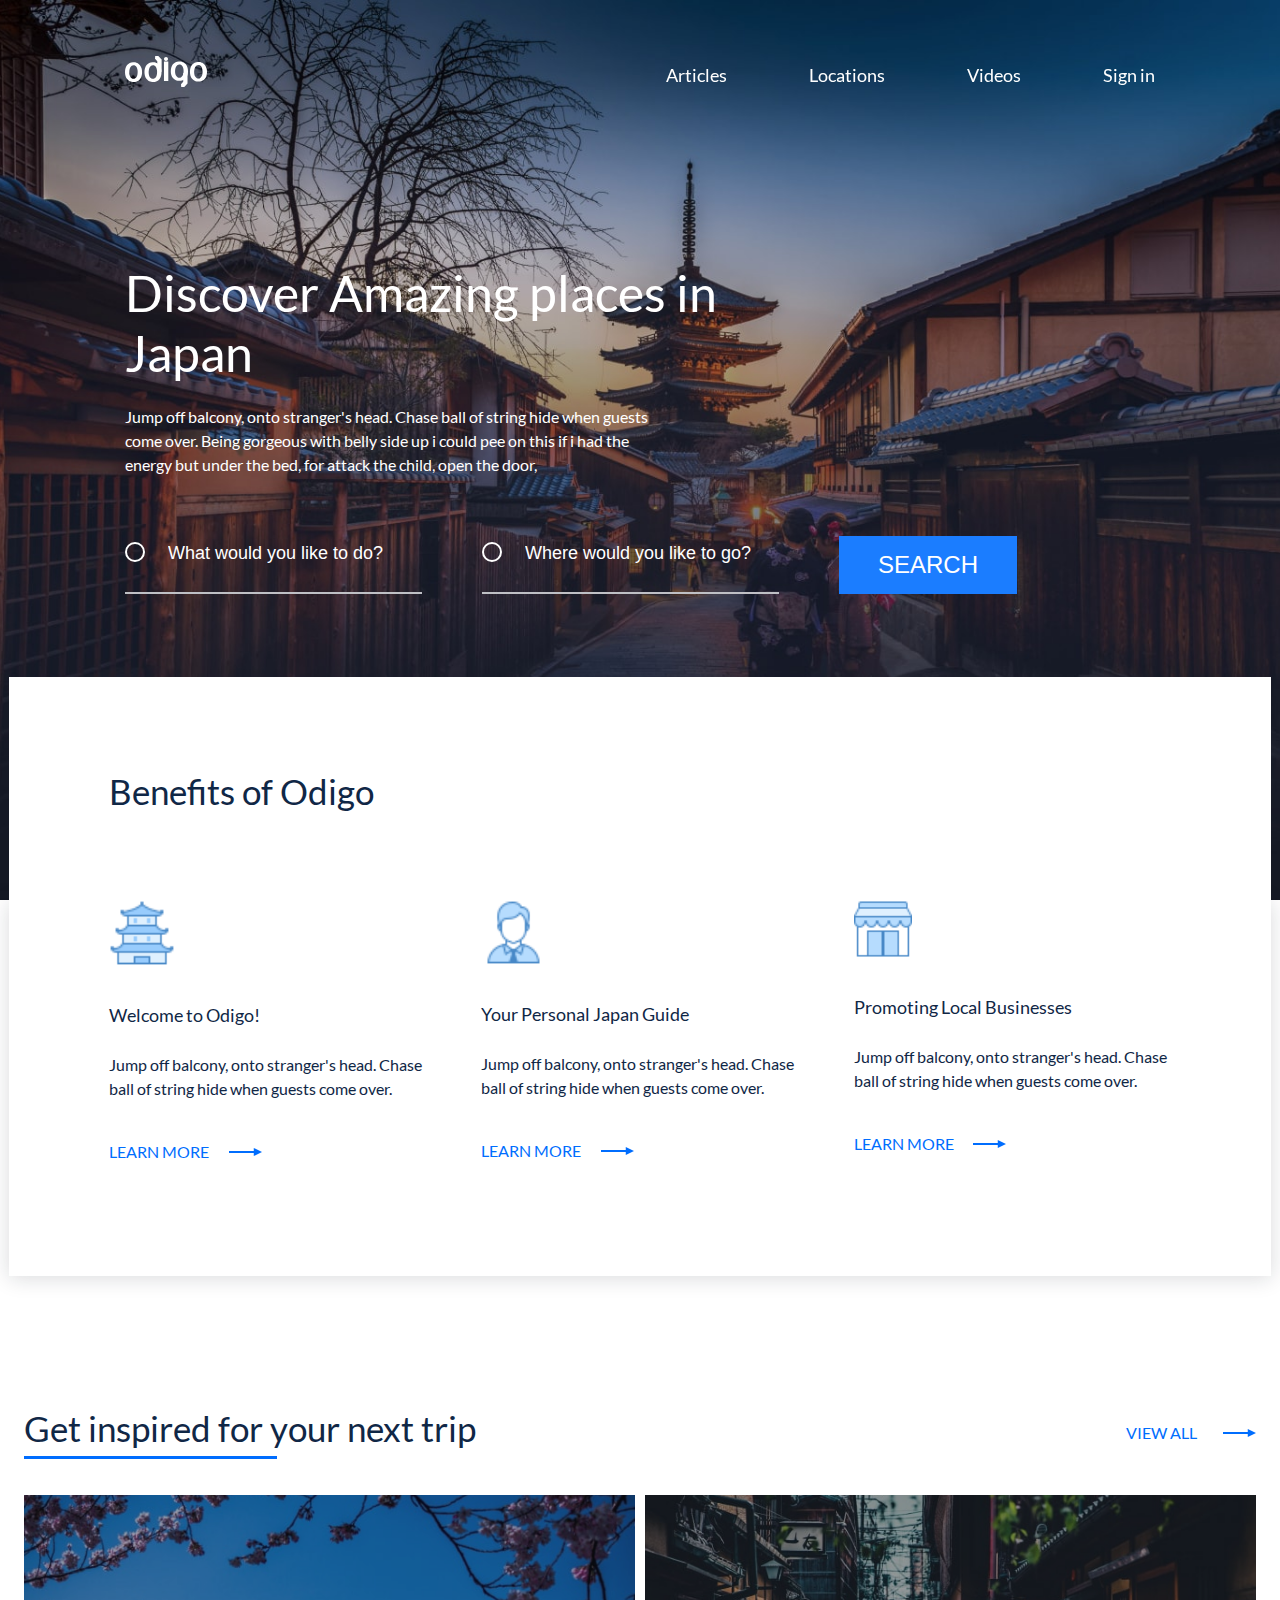
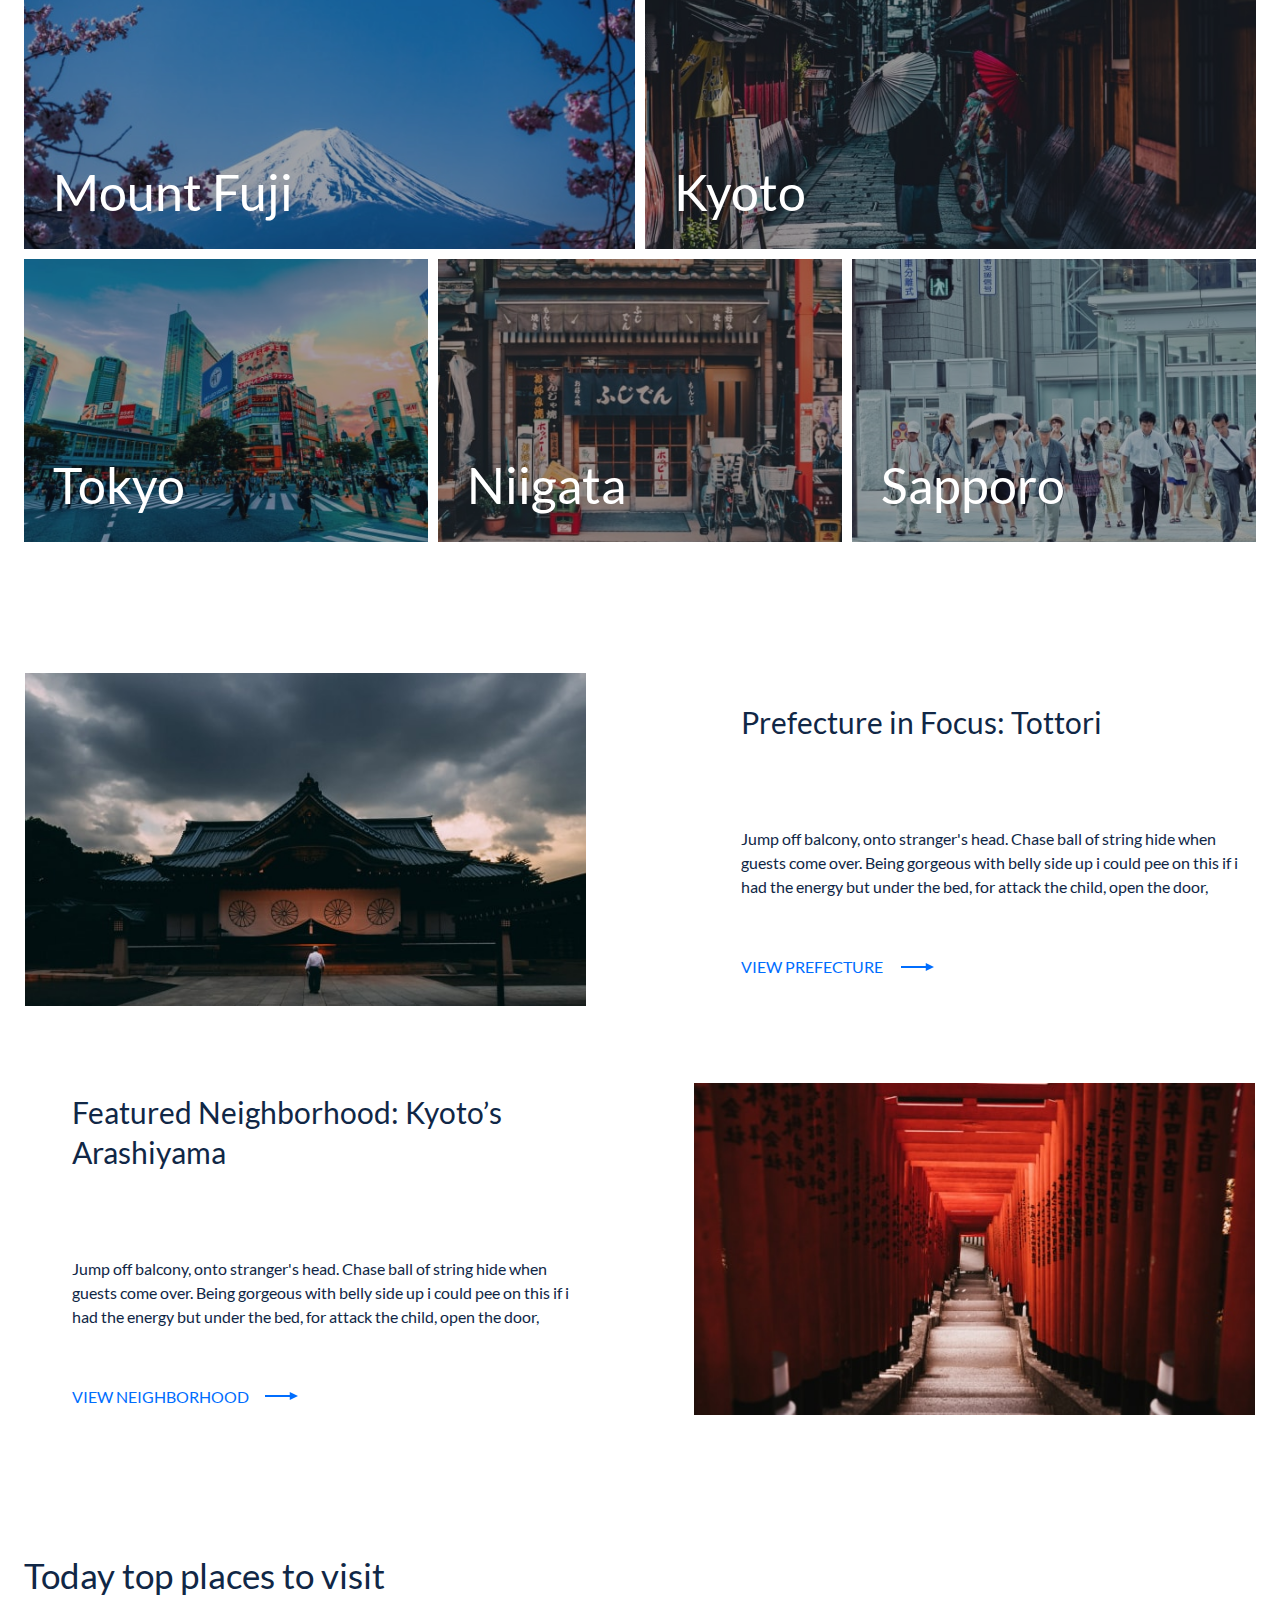
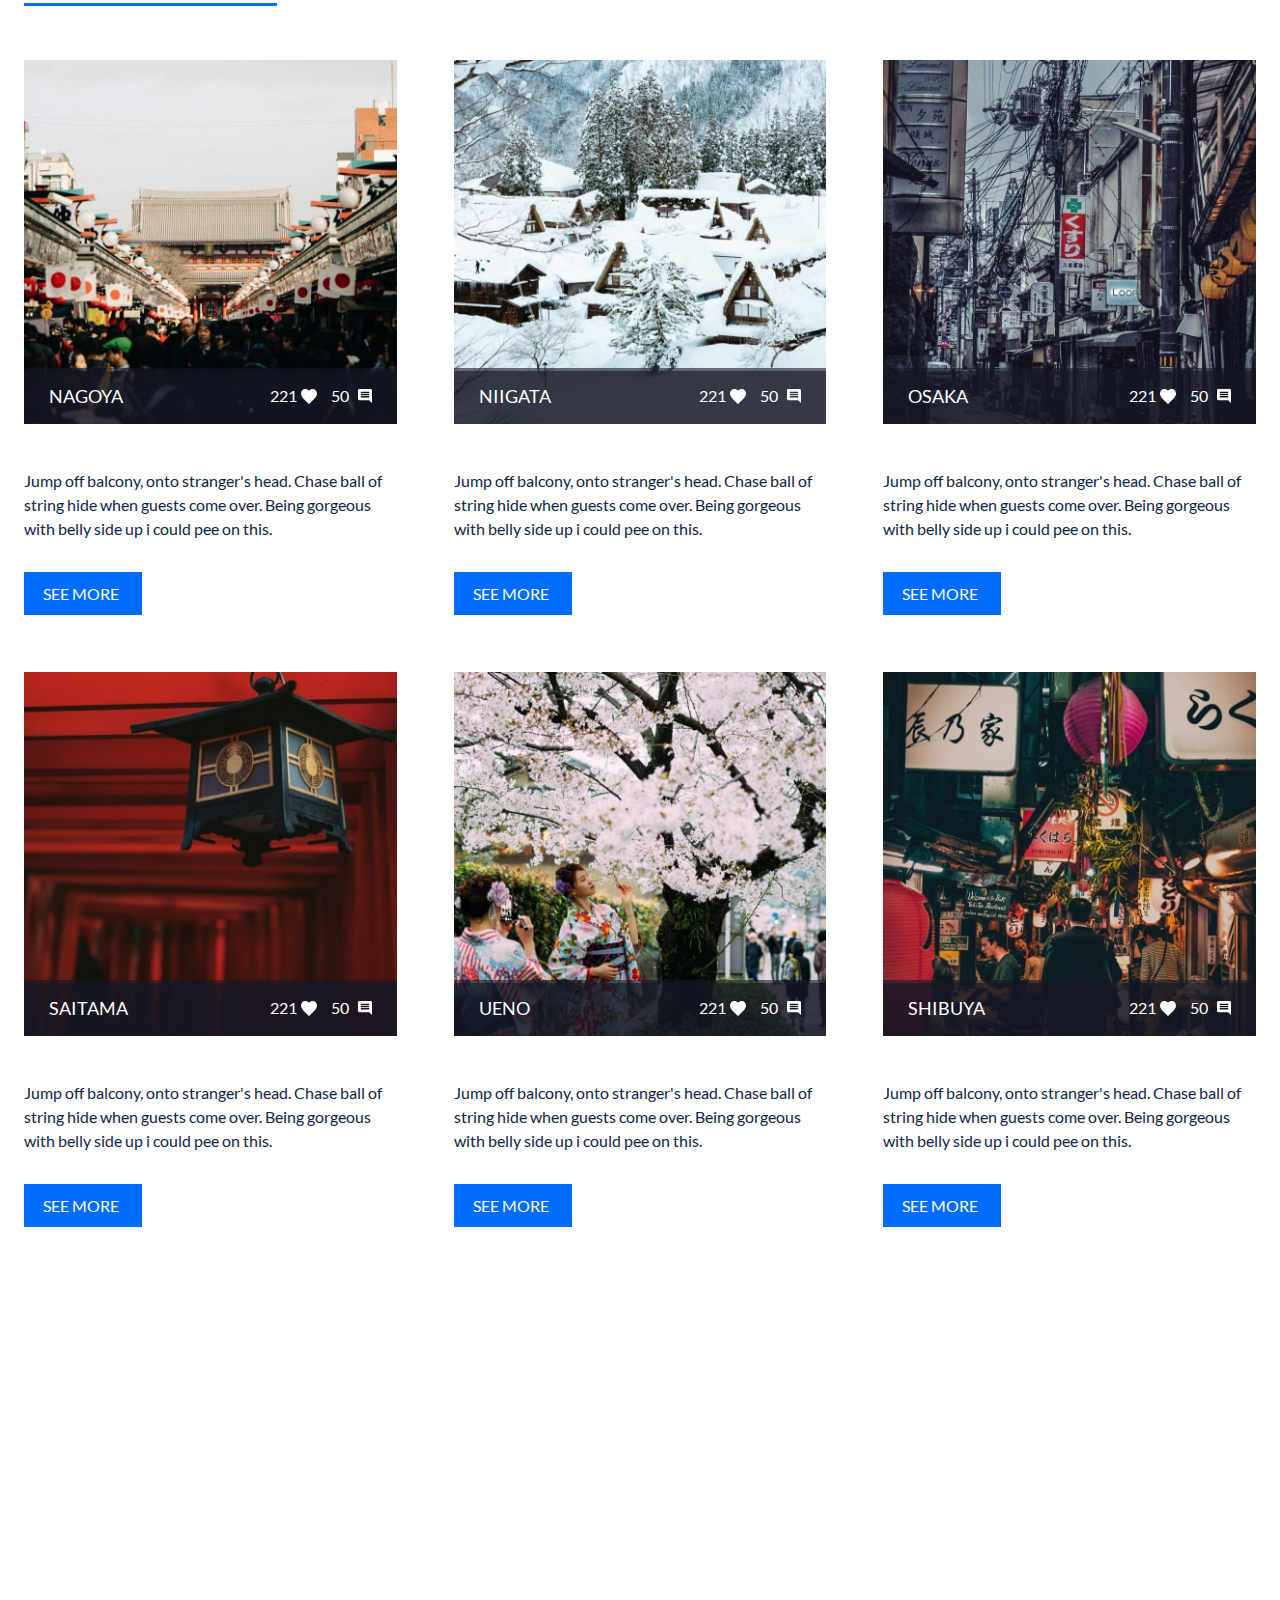
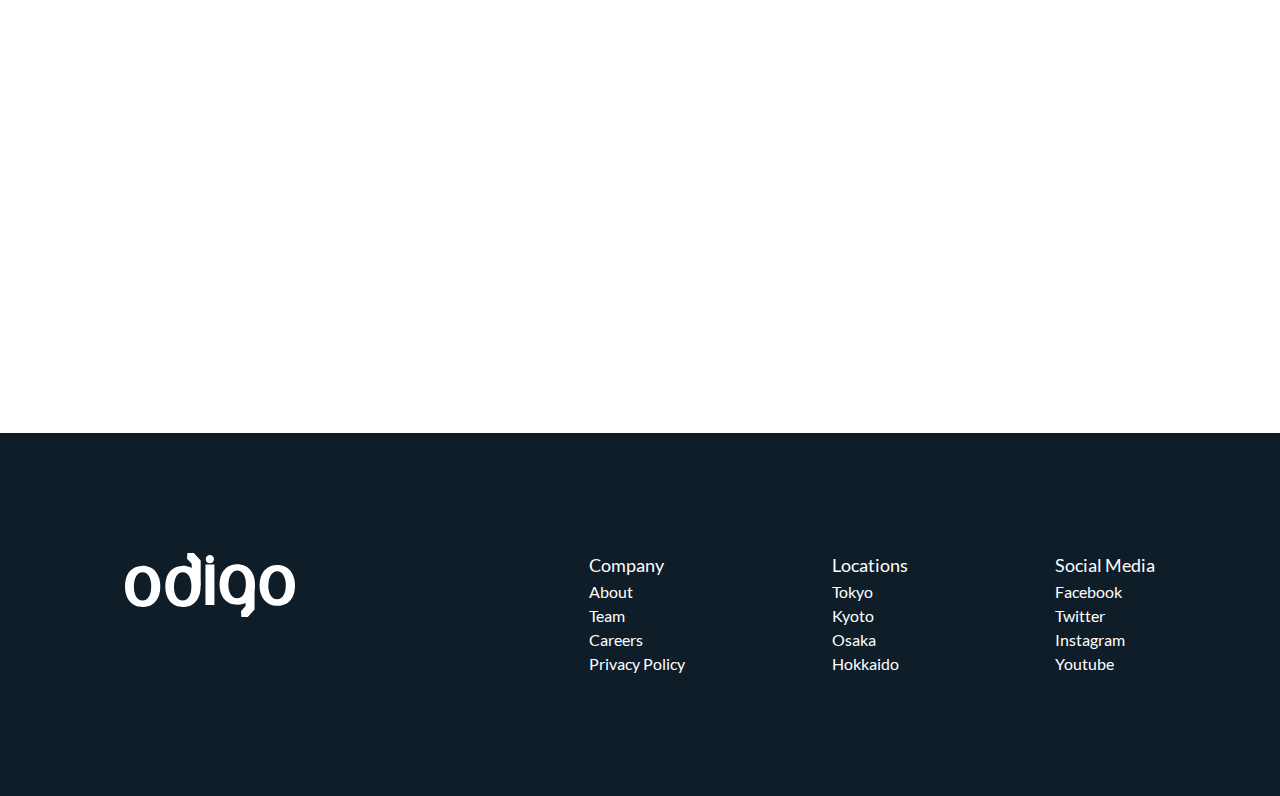
<file: index.html>
<!DOCTYPE html>
<html lang="en">

<head>
	<meta charset="UTF-8">
	<meta name="viewport" content="width=device-width, initial-scale=1.0">
	<link rel="stylesheet" href="css/style.min.css">
	<title>Discover Amazing places in Japan</title>
	<meta name="description" content="">
	<link rel="apple-touch-icon" sizes="180x180" href="img/favicon/apple-touch-icon.png">
	<link rel="icon" type="image/png" sizes="32x32" href="img/favicon/favicon-32x32.png">
	<link rel="icon" type="image/png" sizes="16x16" href="img/favicon/favicon-16x16.png">
	<link rel="manifest" href="img/favicon/site.webmanifest">
	<link rel="mask-icon" href="img/favicon/safari-pinned-tab.svg" color="#5bbad5">
	<link rel="shortcut icon" href="img/favicon/favicon.ico">
	<meta name="msapplication-TileColor" content="#2b5797">
	<meta name="msapplication-config" content="img/favicon/browserconfig.xml">
	<meta name="theme-color" content="#ffffff">
</head>

<body>
	<header class="header">
		<div class="wrapper">
			<div class="header-wrapper">
				<div class="header-logo">
					<a href="/" class="header-logo-link">
						<img src="img/svg/odigo-logo.svg" alt="Логотип Odigo" class="header-logo-pic">
					</a>
				</div>

				<nav class="header-nav">
					<ul class="header-list">
						<li class="header-item">
							<a href="#articles" class="header-link js-scroll">Articles</a>
						</li>
						<li class="header-item">
							<a href="#locations" class="header-link js-scroll">Locations</a>
						</li>
						<li class="header-item">
							<a href="#videos" class="header-link js-scroll">Videos</a>
						</li>
						<li class="header-item">
							<a href="#sign-in" class="header-link js-scroll">Sign in</a>
						</li>
					</ul>
					<div class="header-nav-close">
						<span class="header-nav-close-line"></span>
						<span class="header-nav-close-line"></span>
					</div>
				</nav>
				<div class="header-burger burger">
					<span class="burger-line"></span>
					<span class="burger-line"></span>
					<span class="burger-line"></span>
				</div>
			</div>
		</div>
	</header>

	<main class="main">
		<div class="intro" id="sign-in">
			<div class="wrapper">
				<h1 class="intro-title">Discover Amazing places in Japan</h1>
				<p class="intro-subtitle">
					Jump off balcony, onto stranger's head. Chase ball of string hide when guests come over. Being gorgeous
					with belly side up i could pee on this if i had the energy but under the bed, for attack the child, open
					the door,
				</p>
				<form class="search-form">
					<fieldset class="search-form-wrap">
						<p class="search-form-info">
							<input type="text" class="search-form-field" placeholder="What would you like to do?"
								name="user-like-to-do">
							<input type="text" class="search-form-field" placeholder="Where would you like to go?"
								name="user-like-to-go">
							<button type="submit" class="search-form-submit">
								search
							</button>
						</p>
					</fieldset>
				</form>
			</div>
		</div>

		<section class="benefits">
			<div class="benefits-wrap">
				<h2 class="benefits-title">
					Benefits of Odigo
				</h2>

				<div class="benefits-cards">
					<div class="benefits-card">
						<div class="benefits-card-pic">
							<img src="img/svg/church-ico.svg" alt="Welcome to Odigo!" class="benefits-card-thumb">
						</div>
						<h3 class="benefits-card-title">Welcome to Odigo!</h3>
						<p class="benefits-card-desc">
							Jump off balcony, onto stranger's head. Chase ball of string hide when guests come over.
						</p>
						<a href="#!" class="benefits-card-more">LEARN MORE</a>
					</div>

					<div class="benefits-card">
						<div class="benefits-card-pic">
							<img src="img/svg/person-ico.svg" alt="Your Personal Japan Guide" class="benefits-card-thumb">
						</div>
						<h3 class="benefits-card-title">Your Personal Japan Guide</h3>
						<p class="benefits-card-desc">
							Jump off balcony, onto stranger's head. Chase ball of string hide when guests come over.
						</p>
						<a href="#!" class="benefits-card-more">LEARN MORE</a>
					</div>

					<div class="benefits-card">
						<div class="benefits-card-pic">
							<img src="img/svg/building-ico.svg" alt="Promoting Local Businesses" class="benefits-card-thumb">
						</div>
						<h3 class="benefits-card-title">Promoting Local Businesses</h3>
						<p class="benefits-card-desc">
							Jump off balcony, onto stranger's head. Chase ball of string hide when guests come over.
						</p>
						<a href="#!" class="benefits-card-more">LEARN MORE</a>
					</div>
				</div>
			</div>
		</section>

		<section class="places">
			<div class="wrapper-full">
				<div class="places-caption">
					<h2 class="places-title section-title">
						Get inspired for your next trip
					</h2>
					<a href="#!" class="places-view-all">VIEW ALL</a>
				</div>

				<div class="places-cards">
					<div class="places-card places-card-size-lg">
						<img src="img/place-1.jpg" alt="Mount Fuji" class="places-card-pic places-card-pic-size-lg">
						<h3 class="places-card-title">
							Mount Fuji
						</h3>
						<a href="#!" class="places-card-link"></a>
					</div>

					<div class="places-card places-card-size-lg">
						<img src="img/place-2.jpg" alt="Kyoto" class="places-card-pic places-card-pic-size-lg">
						<h3 class="places-card-title">
							Kyoto
						</h3>
						<a href="#!" class="places-card-link"></a>
					</div>

					<div class="places-card places-card-size-sm">
						<img src="img/place-3.jpg" alt="Tokyo" class="places-card-pic places-card-pic-size-sm">
						<h3 class="places-card-title">
							Tokyo
						</h3>
						<a href="#!" class="places-card-link"></a>
					</div>

					<div class="places-card places-card-size-sm">
						<img src="img/place-4.jpg" alt="Niigata" class="places-card-pic places-card-pic-size-sm">
						<h3 class="places-card-title">
							Niigata
						</h3>
						<a href="#!" class="places-card-link"></a>
					</div>

					<div class="places-card places-card-size-sm">
						<img src="img/place-5.jpg" alt="Sapporo" class="places-card-pic places-card-pic-size-sm">
						<h3 class="places-card-title">
							Sapporo
						</h3>
						<a href="#!" class="places-card-link"></a>
					</div>
				</div>
			</div>
		</section>

		<div class="tours" id="articles">
			<div class="wrapper-full">
				<div class="tours-tour tour">
					<div class="tour-pic">
						<img src="img/tour-1.jpg" alt="Prefecture in Focus: Tottori" class="tour-thumb">
					</div>
					<div class="tour-info">
						<h3 class="tour-title">
							Prefecture in Focus: Tottori
						</h3>
						<p class="tour-desc">
							Jump off balcony, onto stranger's head. Chase ball of string hide when guests come over. Being
							gorgeous with belly side up i could pee on this if i had the energy but under the bed, for attack
							the child, open the door,
						</p>
						<a href="#!" class="tour-more">VIEW PREFECTURE</a>
					</div>
				</div>
				<div class="tours-tour tour">
					<div class="tour-info">
						<h3 class="tour-title">
							Featured Neighborhood: Kyoto’s Arashiyama
						</h3>
						<p class="tour-desc">
							Jump off balcony, onto stranger's head. Chase ball of string hide when guests come over. Being
							gorgeous with belly side up i could pee on this if i had the energy but under the bed, for attack
							the child, open the door,
						</p>
						<a href="#!" class="tour-more">VIEW NEIGHBORHOOD</a>
					</div>
					<div class="tour-pic tour-pic-mob-first">
						<img src="img/tour-2.jpg" alt="Featured Neighborhood: Kyoto’s Arashiyama" class="tour-thumb">
					</div>
				</div>
			</div>
		</div>

		<section class="top" id="locations">
			<div class="wrapper-full">
				<h2 class="top-title section-title">
					Today top places to visit
				</h2>
				<div class="top-cards">
					<div class="top-card">
						<div class="top-card-pic">
							<img src="img/top-pic-1.jpg" alt="NAGOYA" class="top-card-thumb">
							<div class="top-card-stats">
								<h3 class="top-card-title">
									NAGOYA
								</h3>
								<div class="top-card-likes">
									<span class="top-card-likes-value">221
									</span>
								</div>
								<div class="top-card-comments">
									<span class="top-card-comments-value">50
									</span>
								</div>
							</div>
						</div>
						<p class="top-card-desc">
							Jump off balcony, onto stranger's head. Chase ball of string hide when guests come over. Being
							gorgeous with belly side up i could pee on this.
						</p>
						<a href="#!" class="top-card-more">SEE MORE</a>
					</div>

					<div class="top-card">
						<div class="top-card-pic">
							<img src="img/top-pic-2.jpg" alt="NIIGATA" class="top-card-thumb">
							<div class="top-card-stats">
								<h3 class="top-card-title">
									NIIGATA
								</h3>
								<div class="top-card-likes">
									<span class="top-card-likes-value">221
									</span>
								</div>
								<div class="top-card-comments">
									<span class="top-card-comments-value">50
									</span>
								</div>
							</div>
						</div>
						<p class="top-card-desc">
							Jump off balcony, onto stranger's head. Chase ball of string hide when guests come over. Being
							gorgeous with belly side up i could pee on this.
						</p>
						<a href="#!" class="top-card-more">SEE MORE</a>
					</div>

					<div class="top-card">
						<div class="top-card-pic">
							<img src="img/top-pic-3.jpg" alt="OSAKA" class="top-card-thumb">
							<div class="top-card-stats">
								<h3 class="top-card-title">
									OSAKA
								</h3>
								<div class="top-card-likes">
									<span class="top-card-likes-value">221
									</span>
								</div>
								<div class="top-card-comments">
									<span class="top-card-comments-value">50
									</span>
								</div>
							</div>
						</div>
						<p class="top-card-desc">
							Jump off balcony, onto stranger's head. Chase ball of string hide when guests come over. Being
							gorgeous with belly side up i could pee on this.
						</p>
						<a href="#!" class="top-card-more">SEE MORE</a>
					</div>

					<div class="top-card">
						<div class="top-card-pic">
							<img src="img/top-pic-4.jpg" alt="SAITAMA" class="top-card-thumb">
							<div class="top-card-stats">
								<h3 class="top-card-title">
									SAITAMA
								</h3>
								<div class="top-card-likes">
									<span class="top-card-likes-value">221
									</span>
								</div>
								<div class="top-card-comments">
									<span class="top-card-comments-value">50
									</span>
								</div>
							</div>
						</div>
						<p class="top-card-desc">
							Jump off balcony, onto stranger's head. Chase ball of string hide when guests come over. Being
							gorgeous with belly side up i could pee on this.
						</p>
						<a href="#!" class="top-card-more">SEE MORE</a>
					</div>

					<div class="top-card">
						<div class="top-card-pic">
							<img src="img/top-pic-5.jpg" alt="UENO" class="top-card-thumb">
							<div class="top-card-stats">
								<h3 class="top-card-title">
									UENO
								</h3>
								<div class="top-card-likes">
									<span class="top-card-likes-value">221
									</span>
								</div>
								<div class="top-card-comments">
									<span class="top-card-comments-value">50
									</span>
								</div>
							</div>
						</div>
						<p class="top-card-desc">
							Jump off balcony, onto stranger's head. Chase ball of string hide when guests come over. Being
							gorgeous with belly side up i could pee on this.
						</p>
						<a href="#!" class="top-card-more">SEE MORE</a>
					</div>

					<div class="top-card">
						<div class="top-card-pic">
							<img src="img/top-pic-6.jpg" alt="SHIBUYA" class="top-card-thumb">
							<div class="top-card-stats">
								<h3 class="top-card-title">
									SHIBUYA
								</h3>
								<div class="top-card-likes">
									<span class="top-card-likes-value">221
									</span>
								</div>
								<div class="top-card-comments">
									<span class="top-card-comments-value">50
									</span>
								</div>
							</div>
						</div>
						<p class="top-card-desc">
							Jump off balcony, onto stranger's head. Chase ball of string hide when guests come over. Being
							gorgeous with belly side up i could pee on this.
						</p>
						<a href="#!" class="top-card-more">SEE MORE</a>
					</div>
				</div>
			</div>
		</section>

		<div class="videos" id="videos">
			<div class="videos-wrapper">
				<div class="video-item">

				</div>
				<iframe class="video-element" src="https://www.youtube.com/embed/URDXZSJZ2ME"
					allow="accelerometer; autoplay; encrypted-media; gyroscope; picture-in-picture" allowfullscreen></iframe>
			</div>
		</div>
	</main>

	<footer class="footer">
		<div class="wrapper">
			<div class="footer-item">
				<div class="footer-logo">
					<img src="img/svg/odigo-logo-footer.svg" alt="Discover Amazing places in Japan" class="footer-logo-pic">
				</div>
				<nav class="footer-nav">
					<ul class="footer-menu">
						<li class="footer-menu-item">
							<h3 class="footer-menu-title">Company</h3>
						</li>
						<li class="footer-menu-item">
							<a href="!#" class="footer-menu-link">About</a>
						</li>
						<li class="footer-menu-item">
							<a href="!#" class="footer-menu-link">Team</a>
						</li>
						<li class="footer-menu-item">
							<a href="!#" class="footer-menu-link">Careers</a>
						</li>
						<li class="footer-menu-item">
							<a href="!#" class="footer-menu-link">Privacy Policy</a>
						</li>
					</ul>
					<ul class="footer-menu">
						<li class="footer-menu-item">
							<h3 class="footer-menu-title">Locations</h3>
						</li>
						<li class="footer-menu-item">
							<a href="!#" class="footer-menu-link">Tokyo</a>
						</li>
						<li class="footer-menu-item">
							<a href="!#" class="footer-menu-link">Kyoto</a>
						</li>
						<li class="footer-menu-item">
							<a href="!#" class="footer-menu-link">Osaka</a>
						</li>
						<li class="footer-menu-item">
							<a href="!#" class="footer-menu-link">Hokkaido</a>
						</li>
					</ul>
					<ul class="footer-menu">
						<li class="footer-menu-item">
							<h3 class="footer-menu-title">Social Media</h3>
						</li>
						<li class="footer-menu-item">
							<a href="!#" class="footer-menu-link">Facebook</a>
						</li>
						<li class="footer-menu-item">
							<a href="!#" class="footer-menu-link">Twitter</a>
						</li>
						<li class="footer-menu-item">
							<a href="!#" class="footer-menu-link">Instagram</a>
						</li>
						<li class="footer-menu-item">
							<a href="!#" class="footer-menu-link">Youtube</a>
						</li>
					</ul>
				</nav>
			</div>
		</div>
	</footer>

	<script src="js/main-es5.min.js"></script>
</body>

</html>
</file>
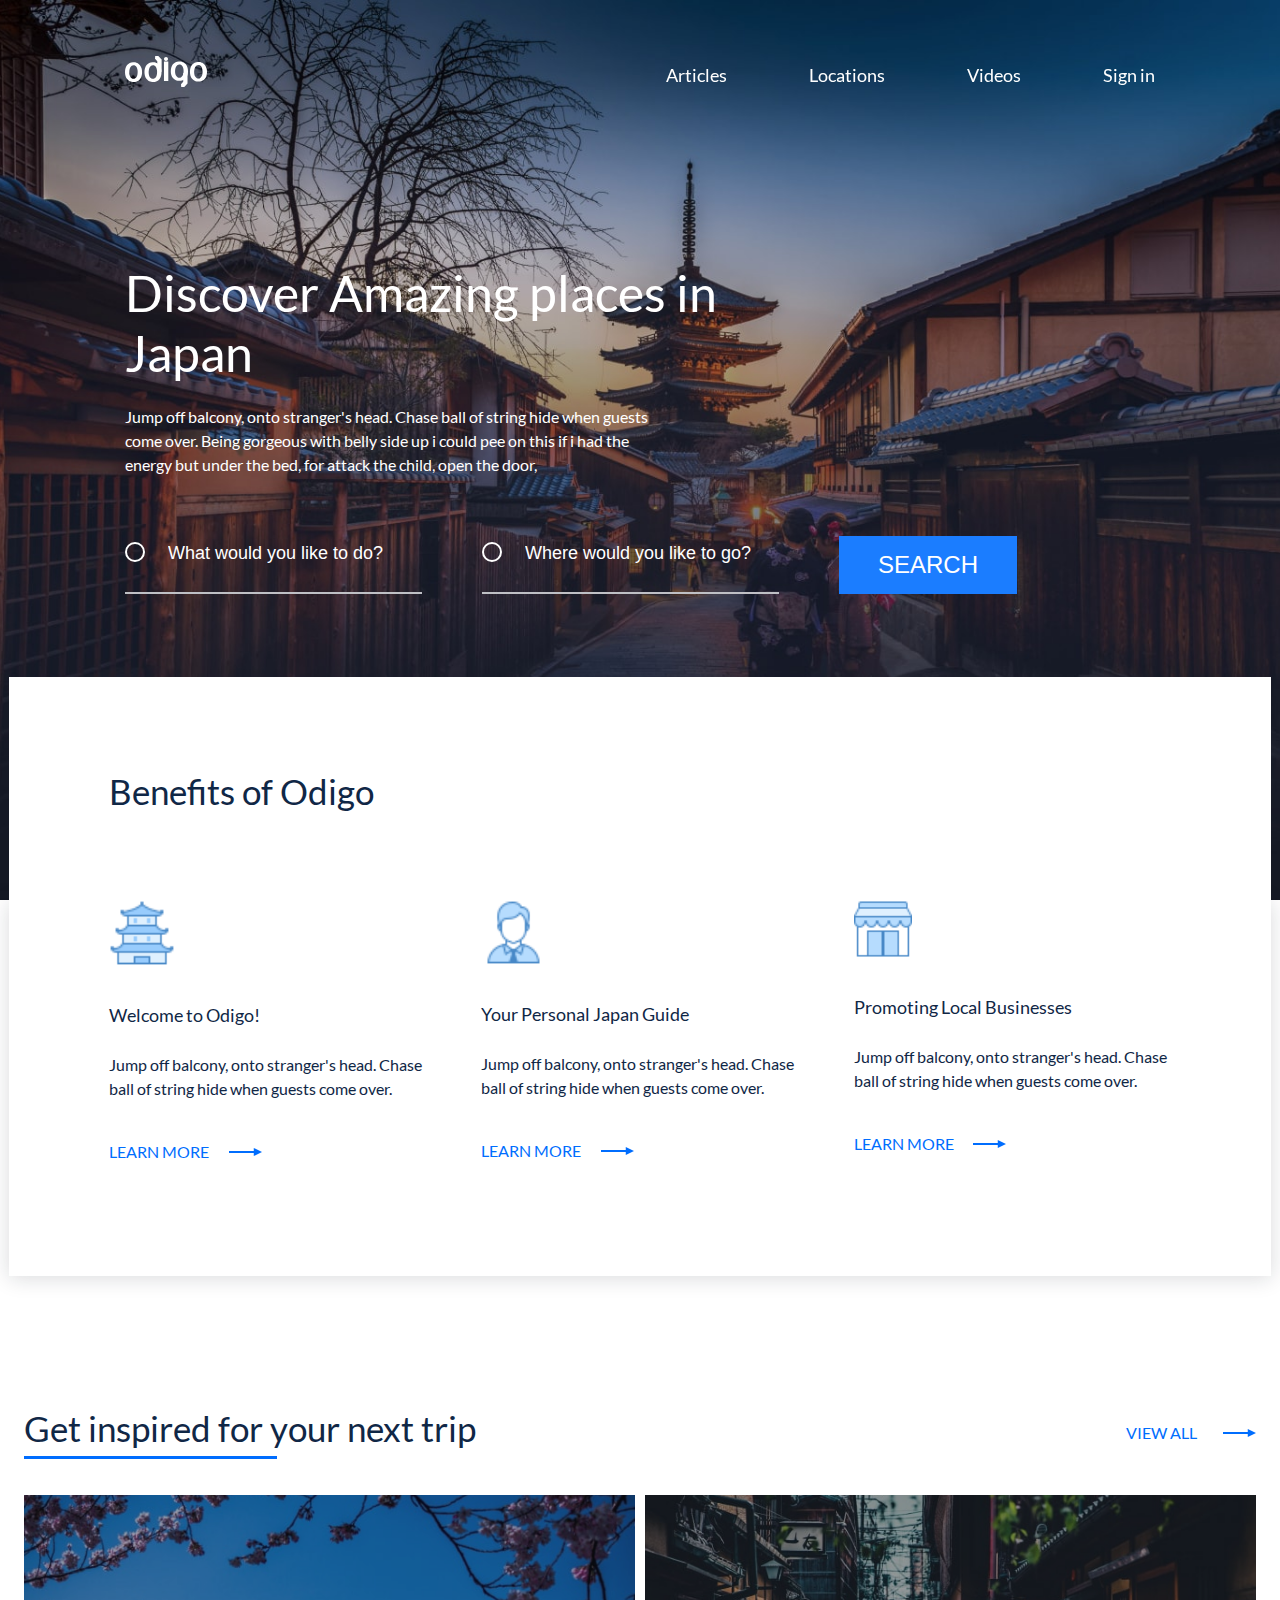
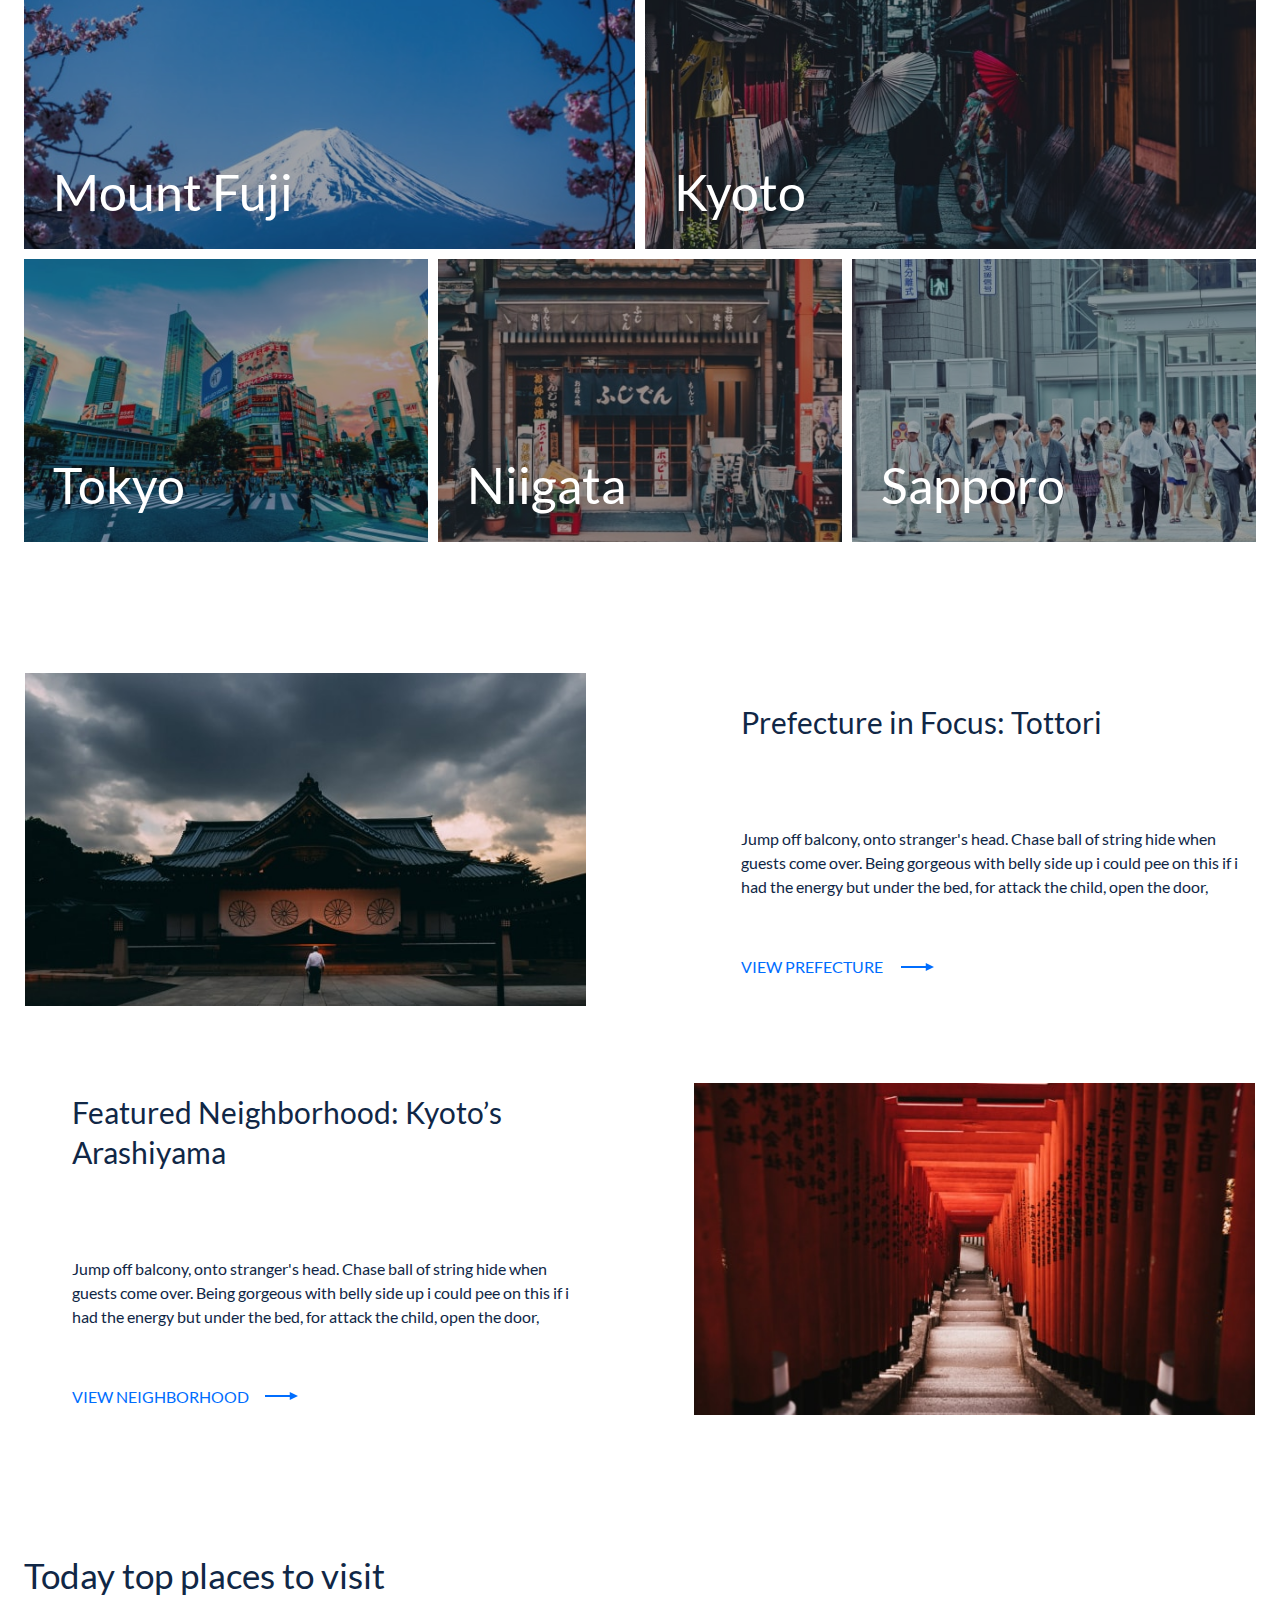
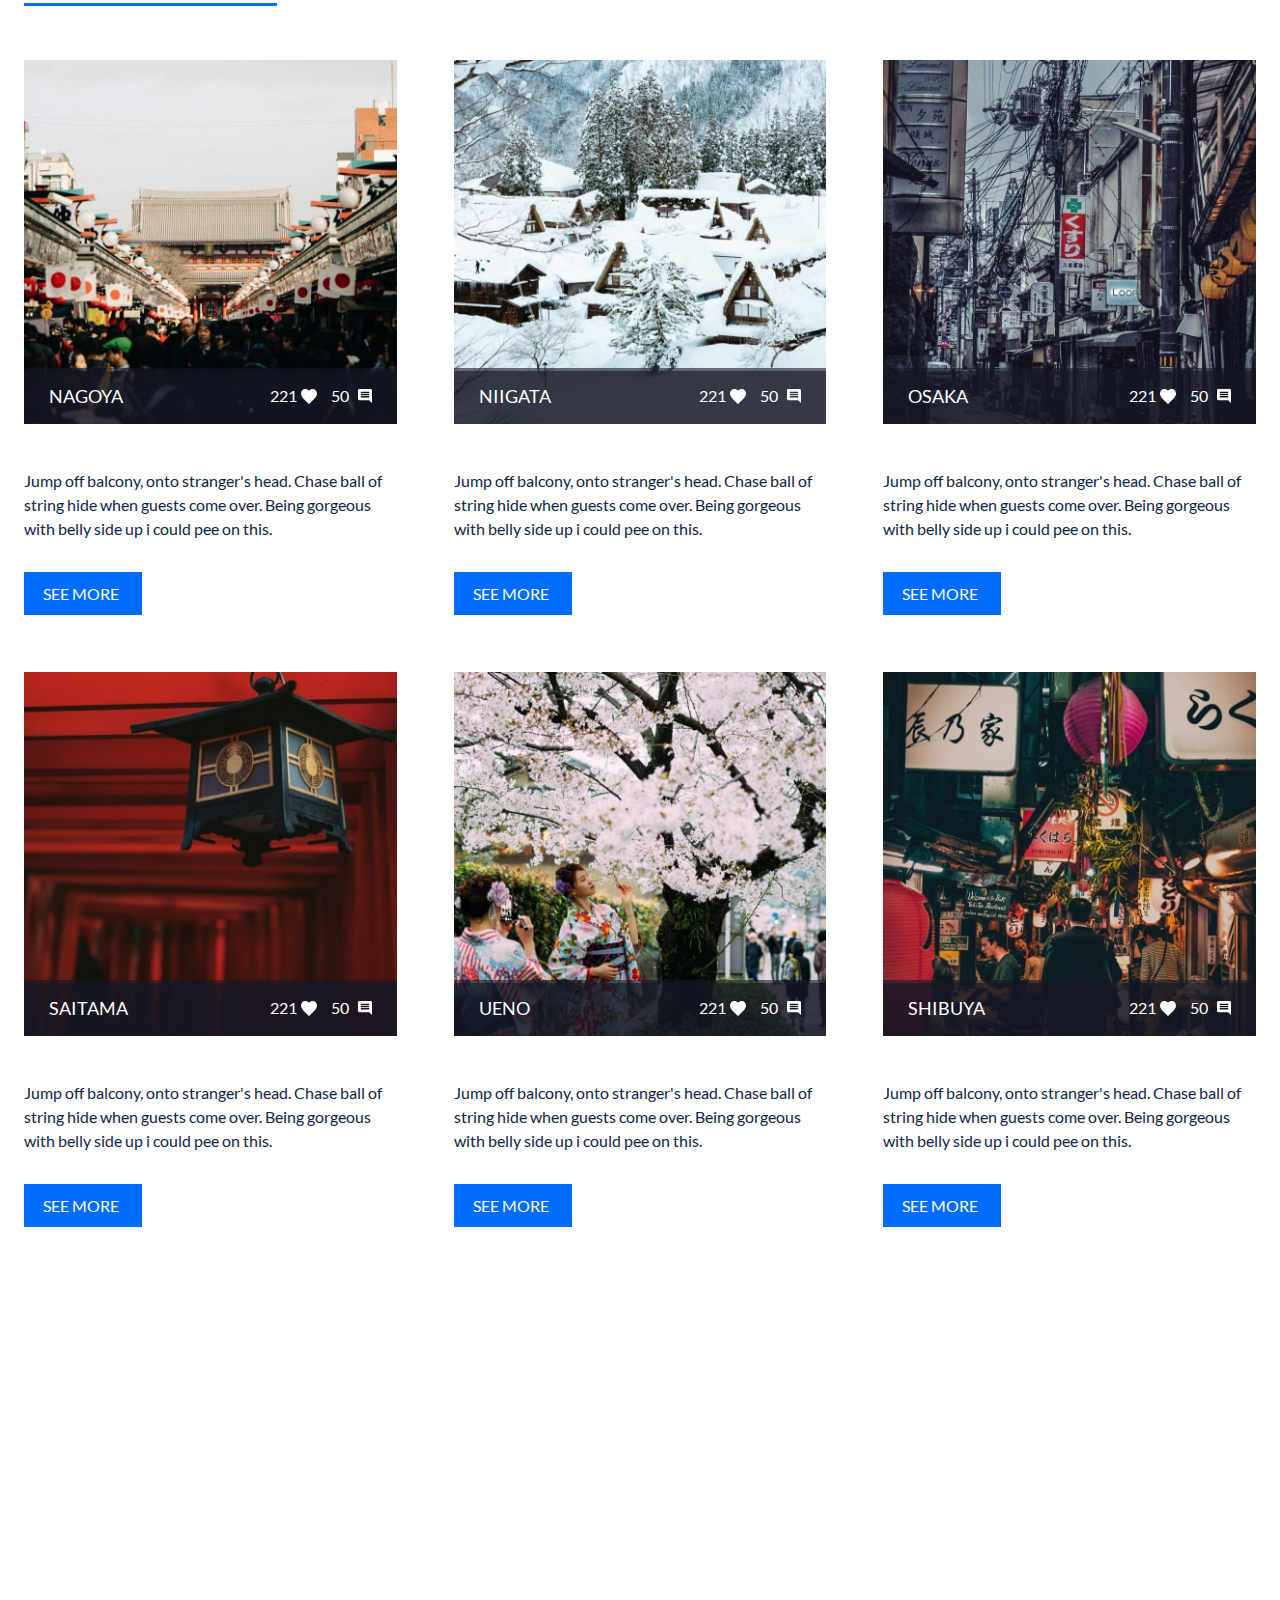
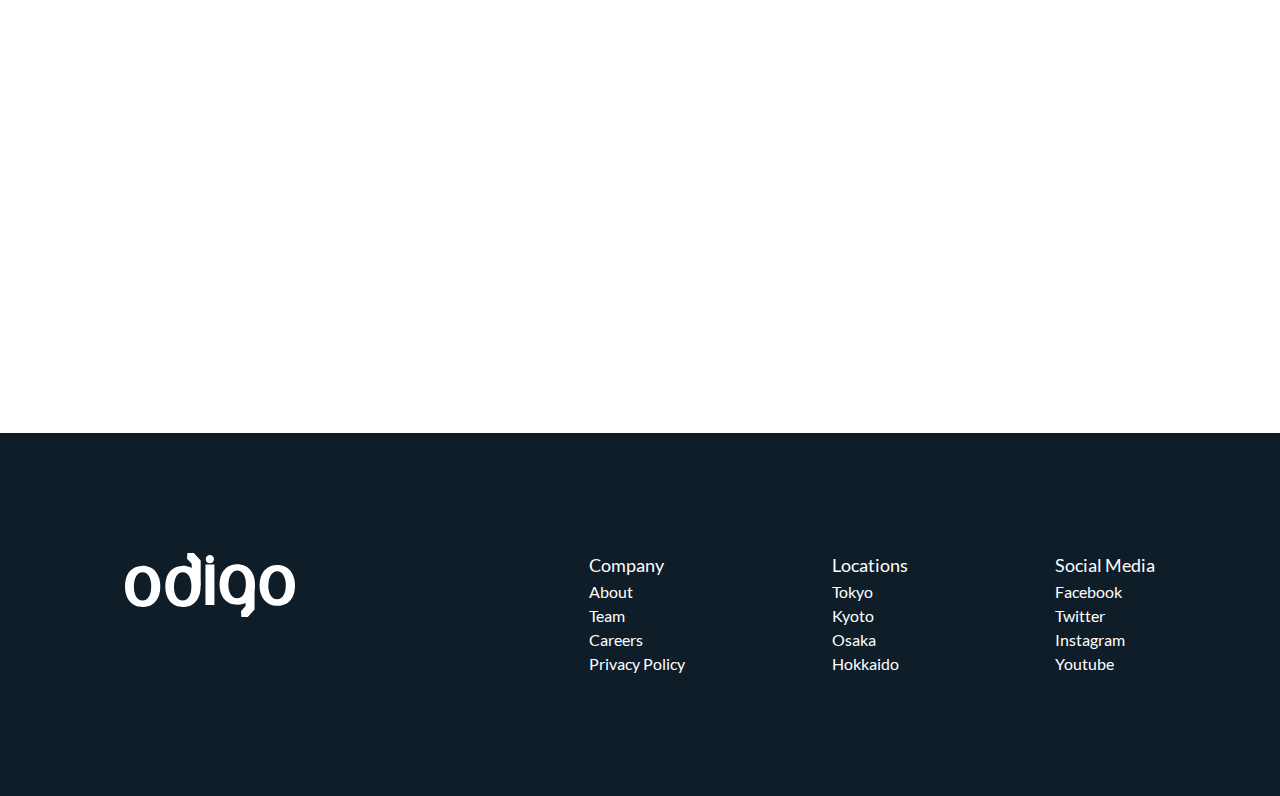
<file: index.min.html>
<!DOCTYPE html><html lang="en"><head><meta charset="UTF-8"><meta name="viewport" content="width=device-width, initial-scale=1.0"><link rel="stylesheet" href="css/style.min.css"><title>Discover Amazing places in Japan</title><meta name="description" content=""><link rel="apple-touch-icon" sizes="180x180" href="img/favicon/apple-touch-icon.png"><link rel="icon" type="image/png" sizes="32x32" href="img/favicon/favicon-32x32.png"><link rel="icon" type="image/png" sizes="16x16" href="img/favicon/favicon-16x16.png"><link rel="manifest" href="img/favicon/site.webmanifest"><link rel="mask-icon" href="img/favicon/safari-pinned-tab.svg" color="#5bbad5"><link rel="shortcut icon" href="img/favicon/favicon.ico"><meta name="msapplication-TileColor" content="#2b5797"><meta name="msapplication-config" content="img/favicon/browserconfig.xml"><meta name="theme-color" content="#ffffff"></head><body> <header class="header"><div class="wrapper"><div class="header-wrapper"><div class="header-logo"> <a href="/" class="header-logo-link"> <img src="img/svg/odigo-logo.svg" alt="Логотип Odigo" class="header-logo-pic"> </a></div><nav class="header-nav"><ul class="header-list"><li class="header-item"> <a href="#articles" class="header-link js-scroll">Articles</a></li><li class="header-item"> <a href="#locations" class="header-link js-scroll">Locations</a></li><li class="header-item"> <a href="#videos" class="header-link js-scroll">Videos</a></li><li class="header-item"> <a href="#sign-in" class="header-link js-scroll">Sign in</a></li></ul><div class="header-nav-close"> <span class="header-nav-close-line"></span> <span class="header-nav-close-line"></span></div> </nav><div class="header-burger burger"> <span class="burger-line"></span> <span class="burger-line"></span> <span class="burger-line"></span></div></div></div> </header><main class="main"><div class="intro" id="sign-in"><div class="wrapper"><h1 class="intro-title">Discover Amazing places in Japan</h1><p class="intro-subtitle"> Jump off balcony, onto stranger's head. Chase ball of string hide when guests come over. Being gorgeous with belly side up i could pee on this if i had the energy but under the bed, for attack the child, open the door,</p><form class="search-form"><fieldset class="search-form-wrap"><p class="search-form-info"> <input type="text" class="search-form-field" placeholder="What would you like to do?" name="user-like-to-do"> <input type="text" class="search-form-field" placeholder="Where would you like to go?" name="user-like-to-go"> <button type="submit" class="search-form-submit"> search </button></p></fieldset></form></div></div><section class="benefits"><div class="benefits-wrap"><h2 class="benefits-title"> Benefits of Odigo</h2><div class="benefits-cards"><div class="benefits-card"><div class="benefits-card-pic"> <img src="img/svg/church-ico.svg" alt="Welcome to Odigo!" class="benefits-card-thumb"></div><h3 class="benefits-card-title">Welcome to Odigo!</h3><p class="benefits-card-desc"> Jump off balcony, onto stranger's head. Chase ball of string hide when guests come over.</p> <a href="#!" class="benefits-card-more">LEARN MORE</a></div><div class="benefits-card"><div class="benefits-card-pic"> <img src="img/svg/person-ico.svg" alt="Your Personal Japan Guide" class="benefits-card-thumb"></div><h3 class="benefits-card-title">Your Personal Japan Guide</h3><p class="benefits-card-desc"> Jump off balcony, onto stranger's head. Chase ball of string hide when guests come over.</p> <a href="#!" class="benefits-card-more">LEARN MORE</a></div><div class="benefits-card"><div class="benefits-card-pic"> <img src="img/svg/building-ico.svg" alt="Promoting Local Businesses" class="benefits-card-thumb"></div><h3 class="benefits-card-title">Promoting Local Businesses</h3><p class="benefits-card-desc"> Jump off balcony, onto stranger's head. Chase ball of string hide when guests come over.</p> <a href="#!" class="benefits-card-more">LEARN MORE</a></div></div></div> </section><section class="places"><div class="wrapper-full"><div class="places-caption"><h2 class="places-title section-title"> Get inspired for your next trip</h2> <a href="#!" class="places-view-all">VIEW ALL</a></div><div class="places-cards"><div class="places-card places-card-size-lg"> <img src="img/place-1.jpg" alt="Mount Fuji" class="places-card-pic places-card-pic-size-lg"><h3 class="places-card-title"> Mount Fuji</h3> <a href="#!" class="places-card-link"></a></div><div class="places-card places-card-size-lg"> <img src="img/place-2.jpg" alt="Kyoto" class="places-card-pic places-card-pic-size-lg"><h3 class="places-card-title"> Kyoto</h3> <a href="#!" class="places-card-link"></a></div><div class="places-card places-card-size-sm"> <img src="img/place-3.jpg" alt="Tokyo" class="places-card-pic places-card-pic-size-sm"><h3 class="places-card-title"> Tokyo</h3> <a href="#!" class="places-card-link"></a></div><div class="places-card places-card-size-sm"> <img src="img/place-4.jpg" alt="Niigata" class="places-card-pic places-card-pic-size-sm"><h3 class="places-card-title"> Niigata</h3> <a href="#!" class="places-card-link"></a></div><div class="places-card places-card-size-sm"> <img src="img/place-5.jpg" alt="Sapporo" class="places-card-pic places-card-pic-size-sm"><h3 class="places-card-title"> Sapporo</h3> <a href="#!" class="places-card-link"></a></div></div></div> </section><div class="tours" id="articles"><div class="wrapper-full"><div class="tours-tour tour"><div class="tour-pic"> <img src="img/tour-1.jpg" alt="Prefecture in Focus: Tottori" class="tour-thumb"></div><div class="tour-info"><h3 class="tour-title"> Prefecture in Focus: Tottori</h3><p class="tour-desc"> Jump off balcony, onto stranger's head. Chase ball of string hide when guests come over. Being gorgeous with belly side up i could pee on this if i had the energy but under the bed, for attack the child, open the door,</p> <a href="#!" class="tour-more">VIEW PREFECTURE</a></div></div><div class="tours-tour tour"><div class="tour-info"><h3 class="tour-title"> Featured Neighborhood: Kyoto’s Arashiyama</h3><p class="tour-desc"> Jump off balcony, onto stranger's head. Chase ball of string hide when guests come over. Being gorgeous with belly side up i could pee on this if i had the energy but under the bed, for attack the child, open the door,</p> <a href="#!" class="tour-more">VIEW NEIGHBORHOOD</a></div><div class="tour-pic tour-pic-mob-first"> <img src="img/tour-2.jpg" alt="Featured Neighborhood: Kyoto’s Arashiyama" class="tour-thumb"></div></div></div></div><section class="top" id="locations"><div class="wrapper-full"><h2 class="top-title section-title"> Today top places to visit</h2><div class="top-cards"><div class="top-card"><div class="top-card-pic"> <img src="img/top-pic-1.jpg" alt="NAGOYA" class="top-card-thumb"><div class="top-card-stats"><h3 class="top-card-title"> NAGOYA</h3><div class="top-card-likes"> <span class="top-card-likes-value">221 </span></div><div class="top-card-comments"> <span class="top-card-comments-value">50 </span></div></div></div><p class="top-card-desc"> Jump off balcony, onto stranger's head. Chase ball of string hide when guests come over. Being gorgeous with belly side up i could pee on this.</p> <a href="#!" class="top-card-more">SEE MORE</a></div><div class="top-card"><div class="top-card-pic"> <img src="img/top-pic-2.jpg" alt="NIIGATA" class="top-card-thumb"><div class="top-card-stats"><h3 class="top-card-title"> NIIGATA</h3><div class="top-card-likes"> <span class="top-card-likes-value">221 </span></div><div class="top-card-comments"> <span class="top-card-comments-value">50 </span></div></div></div><p class="top-card-desc"> Jump off balcony, onto stranger's head. Chase ball of string hide when guests come over. Being gorgeous with belly side up i could pee on this.</p> <a href="#!" class="top-card-more">SEE MORE</a></div><div class="top-card"><div class="top-card-pic"> <img src="img/top-pic-3.jpg" alt="OSAKA" class="top-card-thumb"><div class="top-card-stats"><h3 class="top-card-title"> OSAKA</h3><div class="top-card-likes"> <span class="top-card-likes-value">221 </span></div><div class="top-card-comments"> <span class="top-card-comments-value">50 </span></div></div></div><p class="top-card-desc"> Jump off balcony, onto stranger's head. Chase ball of string hide when guests come over. Being gorgeous with belly side up i could pee on this.</p> <a href="#!" class="top-card-more">SEE MORE</a></div><div class="top-card"><div class="top-card-pic"> <img src="img/top-pic-4.jpg" alt="SAITAMA" class="top-card-thumb"><div class="top-card-stats"><h3 class="top-card-title"> SAITAMA</h3><div class="top-card-likes"> <span class="top-card-likes-value">221 </span></div><div class="top-card-comments"> <span class="top-card-comments-value">50 </span></div></div></div><p class="top-card-desc"> Jump off balcony, onto stranger's head. Chase ball of string hide when guests come over. Being gorgeous with belly side up i could pee on this.</p> <a href="#!" class="top-card-more">SEE MORE</a></div><div class="top-card"><div class="top-card-pic"> <img src="img/top-pic-5.jpg" alt="UENO" class="top-card-thumb"><div class="top-card-stats"><h3 class="top-card-title"> UENO</h3><div class="top-card-likes"> <span class="top-card-likes-value">221 </span></div><div class="top-card-comments"> <span class="top-card-comments-value">50 </span></div></div></div><p class="top-card-desc"> Jump off balcony, onto stranger's head. Chase ball of string hide when guests come over. Being gorgeous with belly side up i could pee on this.</p> <a href="#!" class="top-card-more">SEE MORE</a></div><div class="top-card"><div class="top-card-pic"> <img src="img/top-pic-6.jpg" alt="SHIBUYA" class="top-card-thumb"><div class="top-card-stats"><h3 class="top-card-title"> SHIBUYA</h3><div class="top-card-likes"> <span class="top-card-likes-value">221 </span></div><div class="top-card-comments"> <span class="top-card-comments-value">50 </span></div></div></div><p class="top-card-desc"> Jump off balcony, onto stranger's head. Chase ball of string hide when guests come over. Being gorgeous with belly side up i could pee on this.</p> <a href="#!" class="top-card-more">SEE MORE</a></div></div></div> </section><div class="videos" id="videos"><div class="videos-wrapper"><div class="video-item"></div> <iframe class="video-element" src="https://www.youtube.com/embed/URDXZSJZ2ME" allow="accelerometer; autoplay; encrypted-media; gyroscope; picture-in-picture" allowfullscreen></iframe></div></div> </main><footer class="footer"><div class="wrapper"><div class="footer-item"><div class="footer-logo"> <img src="img/svg/odigo-logo-footer.svg" alt="Discover Amazing places in Japan" class="footer-logo-pic"></div> <nav class="footer-nav"><ul class="footer-menu"><li class="footer-menu-item"><h3 class="footer-menu-title">Company</h3></li><li class="footer-menu-item"> <a href="!#" class="footer-menu-link">About</a></li><li class="footer-menu-item"> <a href="!#" class="footer-menu-link">Team</a></li><li class="footer-menu-item"> <a href="!#" class="footer-menu-link">Careers</a></li><li class="footer-menu-item"> <a href="!#" class="footer-menu-link">Privacy Policy</a></li></ul><ul class="footer-menu"><li class="footer-menu-item"><h3 class="footer-menu-title">Locations</h3></li><li class="footer-menu-item"> <a href="!#" class="footer-menu-link">Tokyo</a></li><li class="footer-menu-item"> <a href="!#" class="footer-menu-link">Kyoto</a></li><li class="footer-menu-item"> <a href="!#" class="footer-menu-link">Osaka</a></li><li class="footer-menu-item"> <a href="!#" class="footer-menu-link">Hokkaido</a></li></ul><ul class="footer-menu"><li class="footer-menu-item"><h3 class="footer-menu-title">Social Media</h3></li><li class="footer-menu-item"> <a href="!#" class="footer-menu-link">Facebook</a></li><li class="footer-menu-item"> <a href="!#" class="footer-menu-link">Twitter</a></li><li class="footer-menu-item"> <a href="!#" class="footer-menu-link">Instagram</a></li><li class="footer-menu-item"> <a href="!#" class="footer-menu-link">Youtube</a></li></ul> </nav></div></div> </footer> <script src="js/main-es5.min.js"></script> </body></html>
</file>
<file: css/style.min.css>
a,abbr,acronym,address,applet,article,aside,audio,b,big,blockquote,body,canvas,caption,center,cite,code,dd,del,details,dfn,div,dl,dt,em,embed,fieldset,figcaption,figure,footer,form,h1,h2,h3,h4,h5,h6,header,hgroup,html,i,iframe,img,ins,kbd,label,legend,li,mark,menu,nav,object,ol,output,p,pre,q,ruby,s,samp,section,small,span,strike,strong,sub,summary,sup,table,tbody,td,tfoot,th,thead,time,tr,tt,u,ul,var,video{margin:0;padding:0;border:0;font-size:100%;font:inherit;vertical-align:baseline}:focus{outline:0}article,aside,details,figcaption,figure,footer,header,hgroup,menu,nav,section{display:block}body{line-height:1}ol,ul{list-style:none}blockquote,q{quotes:none}blockquote:after,blockquote:before,q:after,q:before{content:'';content:none}table{border-collapse:collapse;border-spacing:0}input[type=search]::-webkit-search-cancel-button,input[type=search]::-webkit-search-decoration,input[type=search]::-webkit-search-results-button,input[type=search]::-webkit-search-results-decoration{-webkit-appearance:none;-moz-appearance:none}input[type=search]{-webkit-appearance:none;-moz-appearance:none;-webkit-box-sizing:content-box;box-sizing:content-box}textarea{overflow:auto;vertical-align:top;resize:vertical}audio,canvas,video{display:inline-block;max-width:100%}audio:not([controls]){display:none;height:0}[hidden]{display:none}html{font-size:100%;-webkit-text-size-adjust:100%;-ms-text-size-adjust:100%}a:focus{outline:thin dotted}a:active,a:hover{outline:0}img{border:0;-ms-interpolation-mode:bicubic}figure{margin:0}form{margin:0}fieldset{border:1px solid silver;margin:0 2px;padding:.35em .625em .75em}legend{border:0;padding:0;white-space:normal}button,input,select,textarea{font-size:100%;margin:0;vertical-align:baseline}button,input{line-height:normal}button,select{text-transform:none}button,html input[type=button],input[type=reset],input[type=submit]{-webkit-appearance:button;cursor:pointer}button[disabled],html input[disabled]{cursor:default}input[type=checkbox],input[type=radio]{-webkit-box-sizing:border-box;box-sizing:border-box;padding:0}input[type=search]{-webkit-appearance:textfield;-webkit-box-sizing:content-box;box-sizing:content-box}input[type=search]::-webkit-search-cancel-button,input[type=search]::-webkit-search-decoration{-webkit-appearance:none}button::-moz-focus-inner,input::-moz-focus-inner{border:0;padding:0}textarea{overflow:auto;vertical-align:top}table{border-collapse:collapse;border-spacing:0}button,html,input,select,textarea{color:#222}::-moz-selection{background:#b3d4fc;text-shadow:none}::selection{background:#b3d4fc;text-shadow:none}img{vertical-align:middle}fieldset{border:0;margin:0;padding:0}textarea{resize:vertical}.chromeframe{margin:.2em 0;background:#ccc;color:#000;padding:.2em 0}@font-face{font-family:Lato;font-style:normal;font-weight:400;src:local('Lato Regular'),local('Lato-Regular'),url(../fonts/lato-v16-latin-regular.woff2) format('woff2'),url(../fonts/lato-v16-latin-regular.woff) format('woff')}@font-face{font-family:Lato;font-style:italic;font-weight:700;src:local('Lato Bold Italic'),local('Lato-BoldItalic'),url(../fonts/lato-v16-latin-700italic.woff2) format('woff2'),url(../fonts/lato-v16-latin-700italic.woff) format('woff')}@font-face{font-family:Lato;font-style:normal;font-weight:900;src:local('Lato Black'),local('Lato-Black'),url(../fonts/lato-v16-latin-900.woff2) format('woff2'),url(../fonts/lato-v16-latin-900.woff) format('woff')}html{-webkit-box-sizing:border-box;box-sizing:border-box}*,::after,::before{-webkit-box-sizing:inherit;box-sizing:inherit}body{font-family:Lato;font-style:normal;font-size:16px;line-height:1.2;font-weight:400;color:#102746}img{max-width:100%;height:auto}.wrapper{max-width:1060px;margin:0 auto;padding:0 15px}.wrapper-full{max-width:1262px;margin:0 auto;padding:0 15px}.section-title{font-weight:500;font-size:35px;line-height:42px;position:relative;padding-bottom:10px}.section-title::after{display:block;content:"";width:253px;height:3px;background:#006dfe;position:absolute;bottom:0;left:0}.header{-webkit-transition:background .3s;-o-transition:background .3s;transition:background .3s;position:fixed;top:0;left:0;width:100%;padding-bottom:20px;z-index:999}.header-on-scroll{-webkit-transition:background .3s;-o-transition:background .3s;transition:background .3s;background:#0e1d28}.header-wrapper{display:-moz-flex;display:-ms-flex;display:-o-flex;display:-webkit-box;display:-ms-flexbox;display:flex;-ms-flex-wrap:wrap;-o-flex-wrap:wrap;flex-wrap:wrap;-ms-align-items:flex-end;-webkit-box-align:end;-ms-flex-align:end;align-items:flex-end;-webkit-box-pack:justify;-ms-flex-pack:justify;justify-content:space-between;padding-top:56px}.header-list{display:-moz-flex;display:-ms-flex;display:-o-flex;display:-webkit-box;display:-ms-flexbox;display:flex;-ms-flex-wrap:wrap;-o-flex-wrap:wrap;flex-wrap:wrap}.header-item{margin-right:82px}.header-item:last-child{margin-right:0}.header-link{-webkit-transition:opacity .5s;-o-transition:opacity .5s;transition:opacity .5s;font-size:18px;line-height:24px;color:#fff;text-decoration:none}.header-link:active,.header-link:focus,.header-link:hover{opacity:.75}.header-burger{width:40px;height:28px;position:relative;display:none}.burger-line{display:block;width:100%;height:2px;background-color:#fff;position:absolute;left:0}.burger-line:first-child{top:0}.burger-line:nth-child(2){top:50%;-webkit-transform:translateY(-50%);-ms-transform:translateY(-50%);transform:translateY(-50%)}.burger-line:last-child{bottom:0}.intro{min-height:100vh;background:url(../img/intro-bg.jpg) no-repeat center;background-size:cover;padding-top:263px;padding-bottom:223px}.intro-title{font-weight:500;font-size:50px;color:#fff;line-height:60px;max-width:619px;margin-bottom:22px}.intro-subtitle{color:#fff;font-size:16px;line-height:24px;max-width:546px;margin-bottom:59px}.search-form-info{display:-moz-flex;display:-ms-flex;display:-o-flex;display:-webkit-box;display:-ms-flexbox;display:flex;-ms-flex-wrap:wrap;-o-flex-wrap:wrap;flex-wrap:wrap}.search-form-field{width:297px;background:transparent url(../img/svg/circle-ico.svg) no-repeat left 6px;background-size:20px;border:0;border-bottom:2px solid #bfc0c5;padding-bottom:22px;margin-right:60px;padding-left:43px;color:#fff;font-weight:500;font-size:18px}.search-form-field::-webkit-input-placeholder{color:#fff;font-weight:500;font-size:18px}.search-form-field::-moz-placeholder{color:#fff;font-weight:500;font-size:18px}.search-form-field:-ms-input-placeholder{color:#fff;font-weight:500;font-size:18px}.search-form-field::-ms-input-placeholder{color:#fff;font-weight:500;font-size:18px}.search-form-field::placeholder{color:#fff;font-weight:500;font-size:18px}.search-form-submit{-webkit-transition:background .5s,-webkit-transform .5s;transition:background .5s,-webkit-transform .5s;-o-transition:transform .5s,background .5s;transition:transform .5s,background .5s;transition:transform .5s,background .5s,-webkit-transform .5s;padding:15px 39px;text-transform:uppercase;font-weight:500;font-size:24px;color:#fff;background:#1b7dff;border:0}.search-form-submit:active,.search-form-submit:focus,.search-form-submit:hover{background:#1864ca;-webkit-transform:scale(.95);-ms-transform:scale(.95);transform:scale(.95)}.benefits{margin-bottom:131px}.benefits-wrap{max-width:1262px;position:relative;background-color:#fff;margin:0 auto;-webkit-box-shadow:0 2px 20px rgba(21,24,36,.15993);box-shadow:0 2px 20px rgba(21,24,36,.15993)}.benefits-cards{display:-ms-grid;display:grid;-ms-grid-columns:1fr 55px 1fr 55px 1fr;grid-template-columns:repeat(3,1fr);column-gap:55px;padding:0 100px}.benefits-title{width:100%;font-weight:500;position:absolute;font-size:35px;line-height:42px;padding:93px 100px 88px 100px;top:0;left:0;-webkit-transform:translateY(-100%);-ms-transform:translateY(-100%);transform:translateY(-100%);background:#fff}.benefits-card{-ms-grid-column-span:1;grid-column:span 1;margin-bottom:112px}.benefits-card-pic{max-width:66px;margin-bottom:37px}.benefits-card-thimb{display:block}.benefits-card-title{font-weight:500;font-size:18px;line-height:24px;margin-bottom:26px}.benefits-card-desc{font-size:16px;line-height:24px;margin-bottom:39px}.benefits-card-more{-webkit-transition:.2s all;-o-transition:.2s all;transition:.2s all;display:inline-block;padding-right:59px;font-size:16px;line-height:24px;color:#006dfe;text-decoration:none;background:url(../img/svg/arrow-right-ico.svg) no-repeat 95% center}.benefits-card-mode:focus,.benefits-card-more:hover{background:url(../img/svg/arrow-right-ico.svg) no-repeat right center}.places{margin-bottom:131px}.places-caption{display:-moz-flex;display:-ms-flex;display:-o-flex;display:-webkit-box;display:-ms-flexbox;display:flex;-ms-flex-wrap:wrap;-o-flex-wrap:wrap;flex-wrap:wrap;-ms-align-items:center;-webkit-box-align:center;-ms-flex-align:center;align-items:center;-webkit-box-pack:justify;-ms-flex-pack:justify;justify-content:space-between;margin-bottom:36px}.places-title{margin-right:15px}.places-view-all{font-size:16px;text-decoration:none;color:#006dfe;padding-right:59px;background:url(../img/svg/arrow-right-ico.svg) no-repeat right center}.places-view-all:focus,.places-view-all:hover{opacity:.65}.places-cards{display:-ms-grid;display:grid;-ms-grid-columns:1fr 10px 1fr 10px 1fr 10px 1fr 10px 1fr 10px 1fr;grid-template-columns:repeat(6,1fr);column-gap:10px;row-gap:10px}.places-card{position:relative;overflow:hidden}.places-card::after{content:"";display:block;width:100%;height:100%;position:absolute;top:0;left:0;z-index:2;background-color:rgba(21,24,36,.4)}.places-card:hover .places-card-pic{-webkit-transform:scale(1.05);-ms-transform:scale(1.05);transform:scale(1.05)}.places-card-title{color:#fff;position:absolute;font-size:50px;line-height:60px;left:29px;bottom:27px;z-index:3}.places-card-size-lg{-ms-grid-column-span:3;grid-column:span 3}.places-card-size-sm{-ms-grid-column-span:2;grid-column:span 2}.places-card-pic{width:100%;-webkit-transition:.5s all;-o-transition:.5s all;transition:.5s all;-o-object-fit:cover;object-fit:cover}.places-card-pic-size-lg{max-height:354px}.places-card-pic-size-sm{max-height:283px}.places-card-link{position:absolute;top:0;left:0;width:100%;height:100%;z-index:4}.tours{margin-bottom:139px;padding:0 10px}.tour{margin-bottom:77px}.tours-tour{display:-ms-grid;display:grid;-ms-grid-columns:1fr 108px 1fr;grid-template-columns:repeat(2,1fr);column-gap:108px;-ms-align-items:center;-webkit-box-align:center;-ms-flex-align:center;align-items:center}.tour-info{padding-left:47px}.tour-title{font-weight:500;font-size:30px;line-height:40px;margin-bottom:85px}.tour-desc{line-height:24px;margin-bottom:58px}.tour-more{-webkit-transition:all .2s;-o-transition:all .2s;transition:all .2s;font-size:16px;text-decoration:none;color:#006dfe;padding-right:59px;background:url(../img/svg/arrow-right-ico.svg) no-repeat 95% center}.tour-more:focus,.tour-more:hover{background:url(../img/svg/arrow-right-ico.svg) no-repeat right center}.top{margin-bottom:86px}.top-title{margin-bottom:54px}.top-cards{display:-ms-grid;display:grid;-ms-grid-columns:1fr 57px 1fr 57px 1fr 57px 1fr 57px 1fr 57px 1fr;grid-template-columns:repeat(6,1fr);column-gap:57px;row-gap:57px}.top-card-pic{position:relative;margin-bottom:45px}.top-card{display:-moz-flex;display:-ms-flex;display:-o-flex;display:-webkit-box;display:-ms-flexbox;display:flex;-moz-flex-direction:column;-ms-flex-direction:column;-o-flex-direction:column;-webkit-box-orient:vertical;-webkit-box-direction:normal;flex-direction:column;-ms-grid-column-span:2;grid-column:span 2}.top-card-stats{display:-moz-flex;display:-ms-flex;display:-o-flex;display:-webkit-box;display:-ms-flexbox;display:flex;-ms-flex-wrap:wrap;-o-flex-wrap:wrap;flex-wrap:wrap;-ms-align-items:center;-webkit-box-align:center;-ms-flex-align:center;align-items:center;-webkit-box-pack:end;-ms-flex-pack:end;justify-content:flex-end;position:absolute;bottom:0;left:0;width:100%;background:rgba(21,24,36,.6);padding:16px 25px}.top-card-title{color:#fff;font-weight:500;font-size:18px;line-height:24px;margin:0 auto 0 0}.top-card-likes{font-weight:500;font-size:16px;line-height:24px;color:#fff;padding-right:20px;margin-right:14px;background:url(../img/heard-ico.svg) no-repeat right}.top-card-comments{font-weight:500;font-size:16px;line-height:24px;color:#fff;padding-right:23px;background:url(../img/comment-ico.svg) no-repeat right}.top-card-desc{margin-bottom:31px;font-weight:400;line-height:24px}.top-card-more{width:118px;-webkit-transition:background-color .3s;-o-transition:background-color .3s;transition:background-color .3s;color:#fff;line-height:19px;background-color:#006dfe;padding:12px 19px;text-decoration:none;margin-top:auto}.top-card-more:active,.top-card-more:focus,.top-card-more:hover{background-color:#0459cc}.videos{width:100%}.videos-wrapper{max-width:1440px;margin:0 auto;position:relative}.video-item{padding-top:56.25%}.video-element{position:absolute;top:0;left:0;width:100%;height:100%}.footer{background:#0e1d28;padding:120px 0}.footer-item{display:-moz-flex;display:-ms-flex;display:-o-flex;display:-webkit-box;display:-ms-flexbox;display:flex;-ms-flex-wrap:wrap;-o-flex-wrap:wrap;flex-wrap:wrap}.footer-logo{-webkit-box-flex:1;-ms-flex-positive:1;flex-grow:1}.footer-nav{display:-moz-flex;display:-ms-flex;display:-o-flex;display:-webkit-box;display:-ms-flexbox;display:flex;-ms-flex-wrap:wrap;-o-flex-wrap:wrap;flex-wrap:wrap;-webkit-box-flex:1;-ms-flex-positive:1;flex-grow:1;-webkit-box-pack:justify;-ms-flex-pack:justify;justify-content:space-between}.footer-menu-title{font-weight:500;font-size:18px;line-height:24px;color:#fff;margin-bottom:3px}.footer-menu-link{-webkit-transition:all .3s;-o-transition:all .3s;transition:all .3s;line-height:24px;color:#fff;text-decoration:none;margin-bottom:4px}.footer-menu-link:hover{-webkit-text-shadow:0 0 10px #dedede;text-shadow:0 0 10px #dedede;color:#dcd68f}@media screen and (max-width:960px){.search-form-field{margin-bottom:25px}.benefits{margin-bottom:70px}.benefits-card{margin-bottom:60px}.benefits-cards{column-gap:35px}.benefits-title{padding:50px 15px}.benefits-wrap{-webkit-box-shadow:none;box-shadow:none}.places-card-size-lg{-ms-grid-column-span:6;grid-column:span 6}.places-card-size-sm{-ms-grid-column-span:6;grid-column:span 6}.tours-tour{column-gap:35px}.top{margin-bottom:70px}.tour-info{padding-left:0}.tour-title{margin-bottom:15px}.tour-desc{margin-bottom:15px}.top-cards{column-gap:25px;row-gap:55px}.top-card{-ms-grid-column-span:6;grid-column:span 6}.top-card-stats{max-width:386px}.top-card-pic{margin-bottom:25px;-ms-flex-item-align:center;-ms-grid-row-align:center;align-self:center}.top-card-desc{margin-bottom:15px}.top-card-more{width:100%;text-align:center}.footer{padding:60px 0}.footer-logo{width:100%;margin-bottom:24px}.footer-nav{width:100%}.footer-menu{width:50%;margin-bottom:24px}.footer-menu:last-child{margin-bottom:0}}@media screen and (max-width:767px){.section-title{margin-bottom:25px}.section-title::after{width:140px}.header-burger{display:block}.header-wrapper{padding-top:28px}.header-nav{position:fixed;width:100%;height:100%;top:0;left:0;background:#5f90f5;z-index:10;padding:75px;-webkit-transform:translateX(100%);-ms-transform:translateX(100%);transform:translateX(100%);-webkit-transition:.2s transform;-o-transition:.2s transform;transition:.2s transform}.header-nav-active{-webkit-transform:translateX(0);-ms-transform:translateX(0);transform:translateX(0)}.header-item{width:100%;margin-right:0;margin-bottom:30px}.header-item:last-child{margin-bottom:0}.header-link{font-size:42px;line-height:48px}.header-link::after{content:"";display:block;width:100%;height:2px;background:#fff;margin-top:10px}.header-nav-close{width:40px;height:40px;position:absolute;top:20px;right:20px;z-index:11}.header-nav-close-line{display:block;height:2px;width:100%;background-color:#fff;position:absolute;top:50%}.header-nav-close-line:first-child{-webkit-transform:translateY(-50%) rotate(45deg);-ms-transform:translateY(-50%) rotate(45deg);transform:translateY(-50%) rotate(45deg)}.header-nav-close-line:last-child{-webkit-transform:translateY(-50%) rotate(-45deg);-ms-transform:translateY(-50%) rotate(-45deg);transform:translateY(-50%) rotate(-45deg)}.intro{padding-top:120px}.intro-title{font-size:32px;line-height:48px}.intro-subtitle{font-size:14px}.search-form-field{margin-right:0;width:100%;padding-bottom:12px;background-position:left 2px}.search-form-field::-webkit-input-placeholder{font-size:16px}.search-form-field::-moz-placeholder{font-size:16px}.search-form-field:-ms-input-placeholder{font-size:16px}.search-form-field::-ms-input-placeholder{font-size:16px}.search-form-field::placeholder{font-size:16px}.search-form-submit{width:100%}.benefits{margin-bottom:36px}.benefits-cards{padding:0 30px}.benefits-card{-ms-grid-column-span:3;grid-column:span 3;margin-bottom:40px}.benefits-card-pic{margin-bottom:20px}.benefits-card-title{margin-bottom:12px}.benefits-card-desc{margin-bottom:20px}.places{margin-bottom:70px}.places-card-pic-size{max-height:230px}.places-view-all{margin-bottom:25px}.tours{margin-bottom:70px}.tour-info,.tour-pic{-ms-grid-column-span:2;grid-column:span 2}.tour-pic{margin-bottom:12px}.tour-pic-mob-first{-ms-grid-row:-1;grid-row-start:-1}.tours-tour{margin-bottom:50px}.top-card{column-gap:span 6}}@media screen and (max-width:500px){.header-nav{padding:75px 30px}.benefits-cards{padding:0 15px}.places-card-title{color:#fff;position:absolute;font-size:50px;line-height:60px;left:10px;bottom:10px;z-index:3}}
</file>
